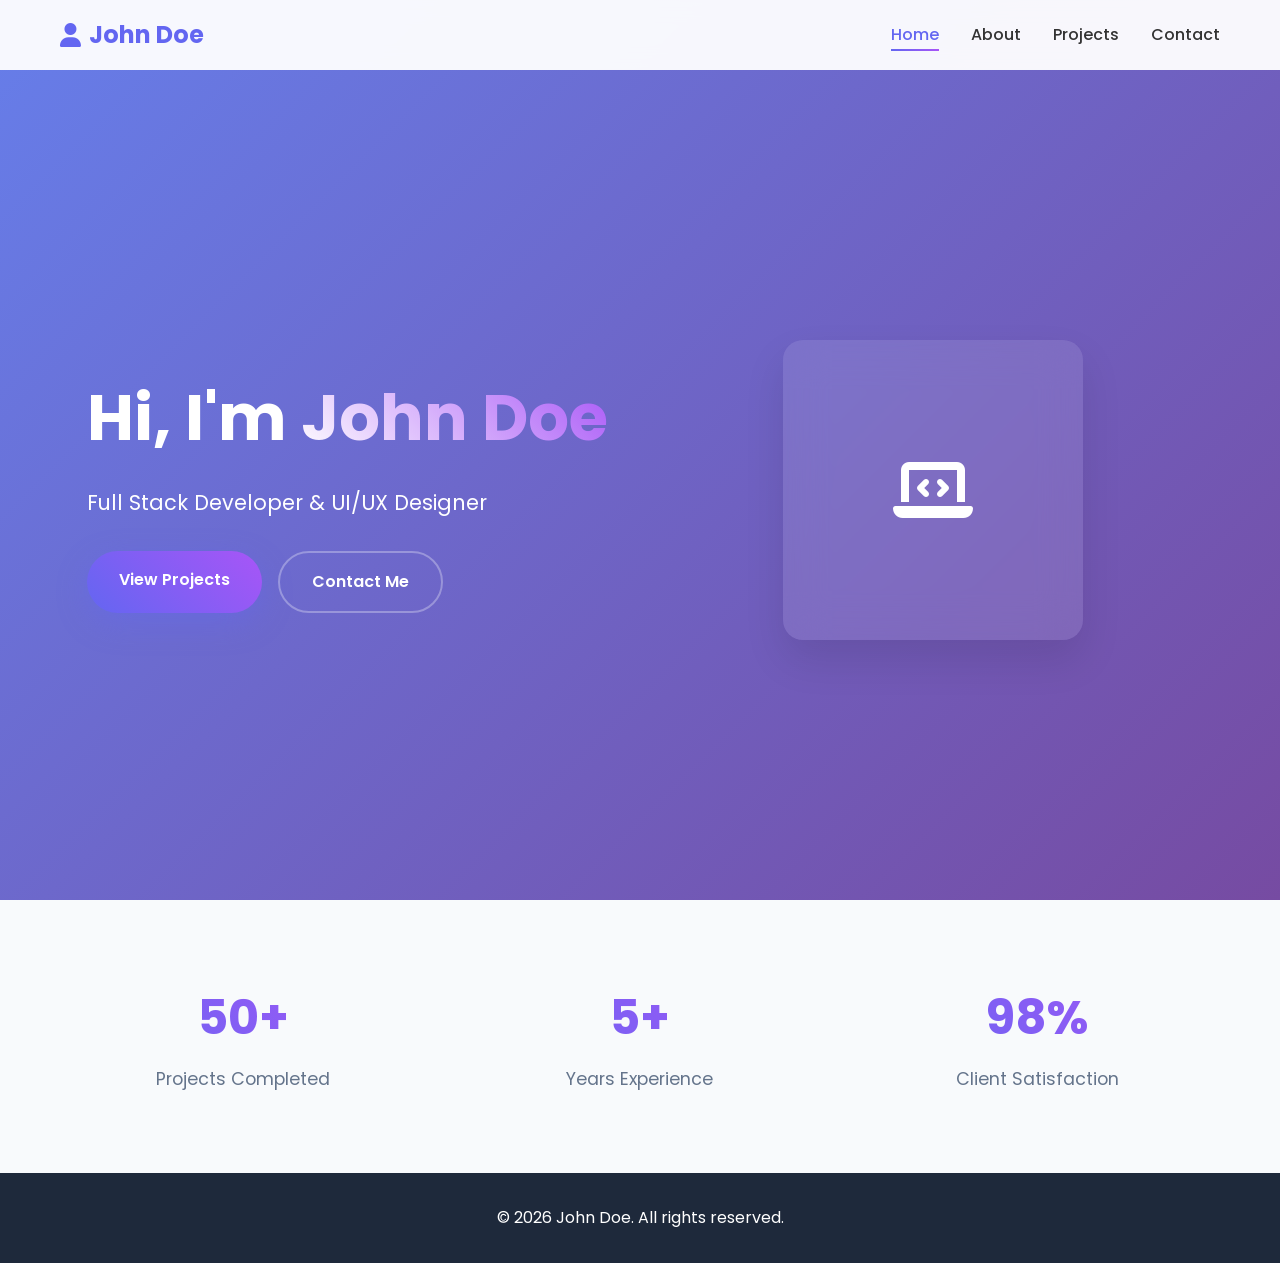
<file: index.html>
<!DOCTYPE html>
<html lang="en">
<head>
    <meta charset="UTF-8">
    <meta name="viewport" content="width=device-width, initial-scale=1.0">
    <title>John Doe - Portfolio</title>
    <link rel="stylesheet" href="style.css">
    <link href="https://fonts.googleapis.com/css2?family=Poppins:wght@300;400;500;600;700&display=swap" rel="stylesheet">
    <link rel="stylesheet" href="https://cdnjs.cloudflare.com/ajax/libs/font-awesome/6.4.0/css/all.min.css">
</head>
<body>
    <nav class="navbar">
        <div class="nav-container">
            <div class="nav-logo">
                <i class="fas fa-user"></i> John Doe
            </div>
            <ul class="nav-menu">
                <li class="nav-item">
                    <a href="index.html" class="nav-link active">Home</a>
                </li>
                <li class="nav-item">
                    <a href="about.html" class="nav-link">About</a>
                </li>
                <li class="nav-item">
                    <a href="projects.html" class="nav-link">Projects</a>
                </li>
                <li class="nav-item">
                    <a href="contact.html" class="nav-link">Contact</a>
                </li>
            </ul>
            <div class="hamburger">
                <span class="bar"></span>
                <span class="bar"></span>
                <span class="bar"></span>
            </div>
        </div>
    </nav>

    <section class="hero">
        <div class="hero-container">
            <div class="hero-content">
                <h1 class="hero-title">Hi, I'm <span class="gradient-text">John Doe</span></h1>
                <p class="hero-subtitle">Full Stack Developer & UI/UX Designer</p>
                <div class="hero-buttons">
                    <a href="projects.html" class="btn btn-primary">View Projects</a>
                    <a href="contact.html" class="btn btn-secondary">Contact Me</a>
                </div>
            </div>
            <div class="hero-image">
                <div class="floating-card">
                    <i class="fas fa-laptop-code"></i>
                </div>
            </div>
        </div>
    </section>

    <section class="stats">
        <div class="stats-container">
            <div class="stat-item">
                <h3>50+</h3>
                <p>Projects Completed</p>
            </div>
            <div class="stat-item">
                <h3>5+</h3>
                <p>Years Experience</p>
            </div>
            <div class="stat-item">
                <h3>98%</h3>
                <p>Client Satisfaction</p>
            </div>
        </div>
    </section>

    <footer class="footer">
        <p>&copy; 2026 John Doe. All rights reserved.</p>
    </footer>

    <script src="script.js"></script>
</body>
</html>
</file>
<file: style.css>
* {
    margin: 0;
    padding: 0;
    box-sizing: border-box;
}

body {
    font-family: 'Poppins', sans-serif;
    line-height: 1.6;
    color: #333;
    overflow-x: hidden;
}

.container {
    max-width: 1200px;
    margin: 0 auto;
    padding: 0 20px;
}

/* Navbar */
.navbar {
    position: fixed;
    top: 0;
    width: 100%;
    background: rgba(255, 255, 255, 0.95);
    backdrop-filter: blur(10px);
    z-index: 1000;
    transition: all 0.3s ease;
}

.nav-container {
    max-width: 1200px;
    margin: 0 auto;
    padding: 1rem 20px;
    display: flex;
    justify-content: space-between;
    align-items: center;
}

.nav-logo {
    font-size: 1.5rem;
    font-weight: 700;
    color: #6366f1;
    display: flex;
    align-items: center;
    gap: 0.5rem;
}

.nav-menu {
    display: flex;
    list-style: none;
    gap: 2rem;
}

.nav-link {
    text-decoration: none;
    color: #333;
    font-weight: 500;
    transition: all 0.3s ease;
    position: relative;
}

.nav-link:hover,
.nav-link.active {
    color: #6366f1;
}

.nav-link::after {
    content: '';
    position: absolute;
    bottom: -5px;
    left: 0;
    width: 0;
    height: 2px;
    background: linear-gradient(90deg, #6366f1, #a855f7);
    transition: width 0.3s ease;
}

.nav-link:hover::after,
.nav-link.active::after {
    width: 100%;
}

.hamburger {
    display: none;
    flex-direction: column;
    cursor: pointer;
}

.bar {
    width: 25px;
    height: 3px;
    background: #333;
    margin: 3px 0;
    transition: 0.3s;
}

/* Hero Section */
.hero {
    min-height: 100vh;
    display: flex;
    align-items: center;
    background: linear-gradient(135deg, #667eea 0%, #764ba2 100%);
    color: white;
    padding-top: 80px;
}

.hero-container {
    max-width: 1200px;
    margin: 0 auto;
    padding: 0 20px;
    display: grid;
    grid-template-columns: 1fr 1fr;
    gap: 4rem;
    align-items: center;
}

.hero-title {
    font-size: clamp(2.5rem, 5vw, 4rem);
    font-weight: 700;
    margin-bottom: 1rem;
    animation: slideInUp 1s ease;
}

.gradient-text {
    background: linear-gradient(45deg, #fff, #a855f7);
    -webkit-background-clip: text;
    -webkit-text-fill-color: transparent;
    background-clip: text;
}

.hero-subtitle {
    font-size: 1.3rem;
    margin-bottom: 2rem;
    opacity: 0.9;
    animation: slideInUp 1s ease 0.2s both;
}

.hero-buttons {
    display: flex;
    gap: 1rem;
    animation: slideInUp 1s ease 0.4s both;
}

.btn {
    padding: 1rem 2rem;
    border: none;
    border-radius: 50px;
    font-size: 1rem;
    font-weight: 600;
    text-decoration: none;
    transition: all 0.3s ease;
    display: inline-block;
}

.btn-primary {
    background: linear-gradient(45deg, #6366f1, #a855f7);
    color: white;
    box-shadow: 0 10px 30px rgba(99, 102, 241, 0.4);
}

.btn-primary:hover {
    transform: translateY(-3px);
    box-shadow: 0 15px 40px rgba(99, 102, 241, 0.6);
}

.btn-secondary {
    background: transparent;
    color: white;
    border: 2px solid rgba(255, 255, 255, 0.3);
}

.btn-secondary:hover {
    background: white;
    color: #6366f1;
    border-color: white;
}

/* Floating Card */
.hero-image {
    display: flex;
    justify-content: center;
    align-items: center;
}

.floating-card {
    width: 300px;
    height: 300px;
    background: rgba(255, 255, 255, 0.1);
    backdrop-filter: blur(20px);
    border-radius: 20px;
    display: flex;
    align-items: center;
    justify-content: center;
    font-size: 4rem;
    color: white;
    animation: float 6s ease-in-out infinite;
    box-shadow: 0 20px 40px rgba(0, 0, 0, 0.1);
}

/* Stats Section */
.stats {
    padding: 5rem 0;
    background: #f8fafc;
}

.stats-container {
    max-width: 1200px;
    margin: 0 auto;
    padding: 0 20px;
    display: grid;
    grid-template-columns: repeat(auto-fit, minmax(200px, 1fr));
    gap: 2rem;
    text-align: center;
}

.stat-item h3 {
    font-size: 3rem;
    font-weight: 700;
    background: linear-gradient(45deg, #6366f1, #a855f7);
    -webkit-background-clip: text;
    -webkit-text-fill-color: transparent;
    margin-bottom: 0.5rem;
}

.stat-item p {
    font-size: 1.1rem;
    color: #64748b;
}

/* About Page */
.about-hero {
    min-height: 40vh;
    background: linear-gradient(135deg, #667eea 0%, #764ba2 100%);
    display: flex;
    align-items: center;
    color: white;
    text-align: center;
}

.section-title {
    font-size: clamp(2.5rem, 5vw, 4rem);
    animation: slideInUp 1s ease;
}

.about-content {
    padding: 5rem 0;
}

.about-grid {
    display: grid;
    grid-template-columns: 1fr 1fr;
    gap: 4rem;
    align-items: center;
}

.about-text h2 {
    font-size: 2.5rem;
    margin-bottom: 1.5rem;
    background: linear-gradient(45deg, #6366f1, #a855f7);
    -webkit-background-clip: text;
    -webkit-text-fill-color: transparent;
}

.about-text p {
    font-size: 1.1rem;
    line-height: 1.8;
    margin-bottom: 2rem;
    color: #64748b;
}

.skills-grid {
    display: grid;
    grid-template-columns: repeat(auto-fit, minmax(120px, 1fr));
    gap: 1rem;
}

.skill-item {
    display: flex;
    flex-direction: column;
    align-items: center;
    padding: 1.5rem;
    background: #f8fafc;
    border-radius: 15px;
    transition: all 0.3s ease;
}

.skill-item:hover {
    transform: translateY(-5px);
    box-shadow: 0 15px 30px rgba(99, 102, 241, 0.2);
}

.skill-item i {
    font-size: 2.5rem;
    color: #6366f1;
    margin-bottom: 0.5rem;
}

.profile-card {
    position: relative;
}

.profile-card img {
    width: 100%;
    height: 400px;
    object-fit: cover;
    border-radius: 20px;
    box-shadow: 0 20px 40px rgba(0, 0, 0, 0.1);
}

/* Animations */
@keyframes slideInUp {
    from {
        opacity: 0;
        transform: translateY(30px);
    }
    to {
        opacity: 1;
        transform: translateY(0);
    }
}

@keyframes float {
    0%, 100% {
        transform: translateY(0px);
    }
    50% {
        transform: translateY(-20px);
    }
}

/* Footer */
.footer {
    background: #1e293b;
    color: white;
    text-align: center;
    padding: 2rem 0;
}

/* Responsive */
@media (max-width: 768px) {
    .hamburger {
        display: flex;
    }
    
    .nav-menu {
        position: fixed;
        left: -100%;
        top: 70px;
        flex-direction: column;
        background-color: white;
        width: 100%;
        text-align: center;
        transition: 0.3s;
        box-shadow: 0 10px 27px rgba(0, 0, 0, 0.05);
        padding: 2rem 0;
    }
    
    .nav-menu.active {
        left: 0;
    }
    
    .hero-container {
        grid-template-columns: 1fr;
        text-align: center;
        gap: 2rem;
    }
    
    .hero-buttons {
        justify-content: center;
        flex-wrap: wrap;
    }
    
    .about-grid {
        grid-template-columns: 1fr;
        gap: 2rem;
    }
    
    .stats-container {
        grid-template-columns: repeat(2, 1fr);
    }
}
</file>
